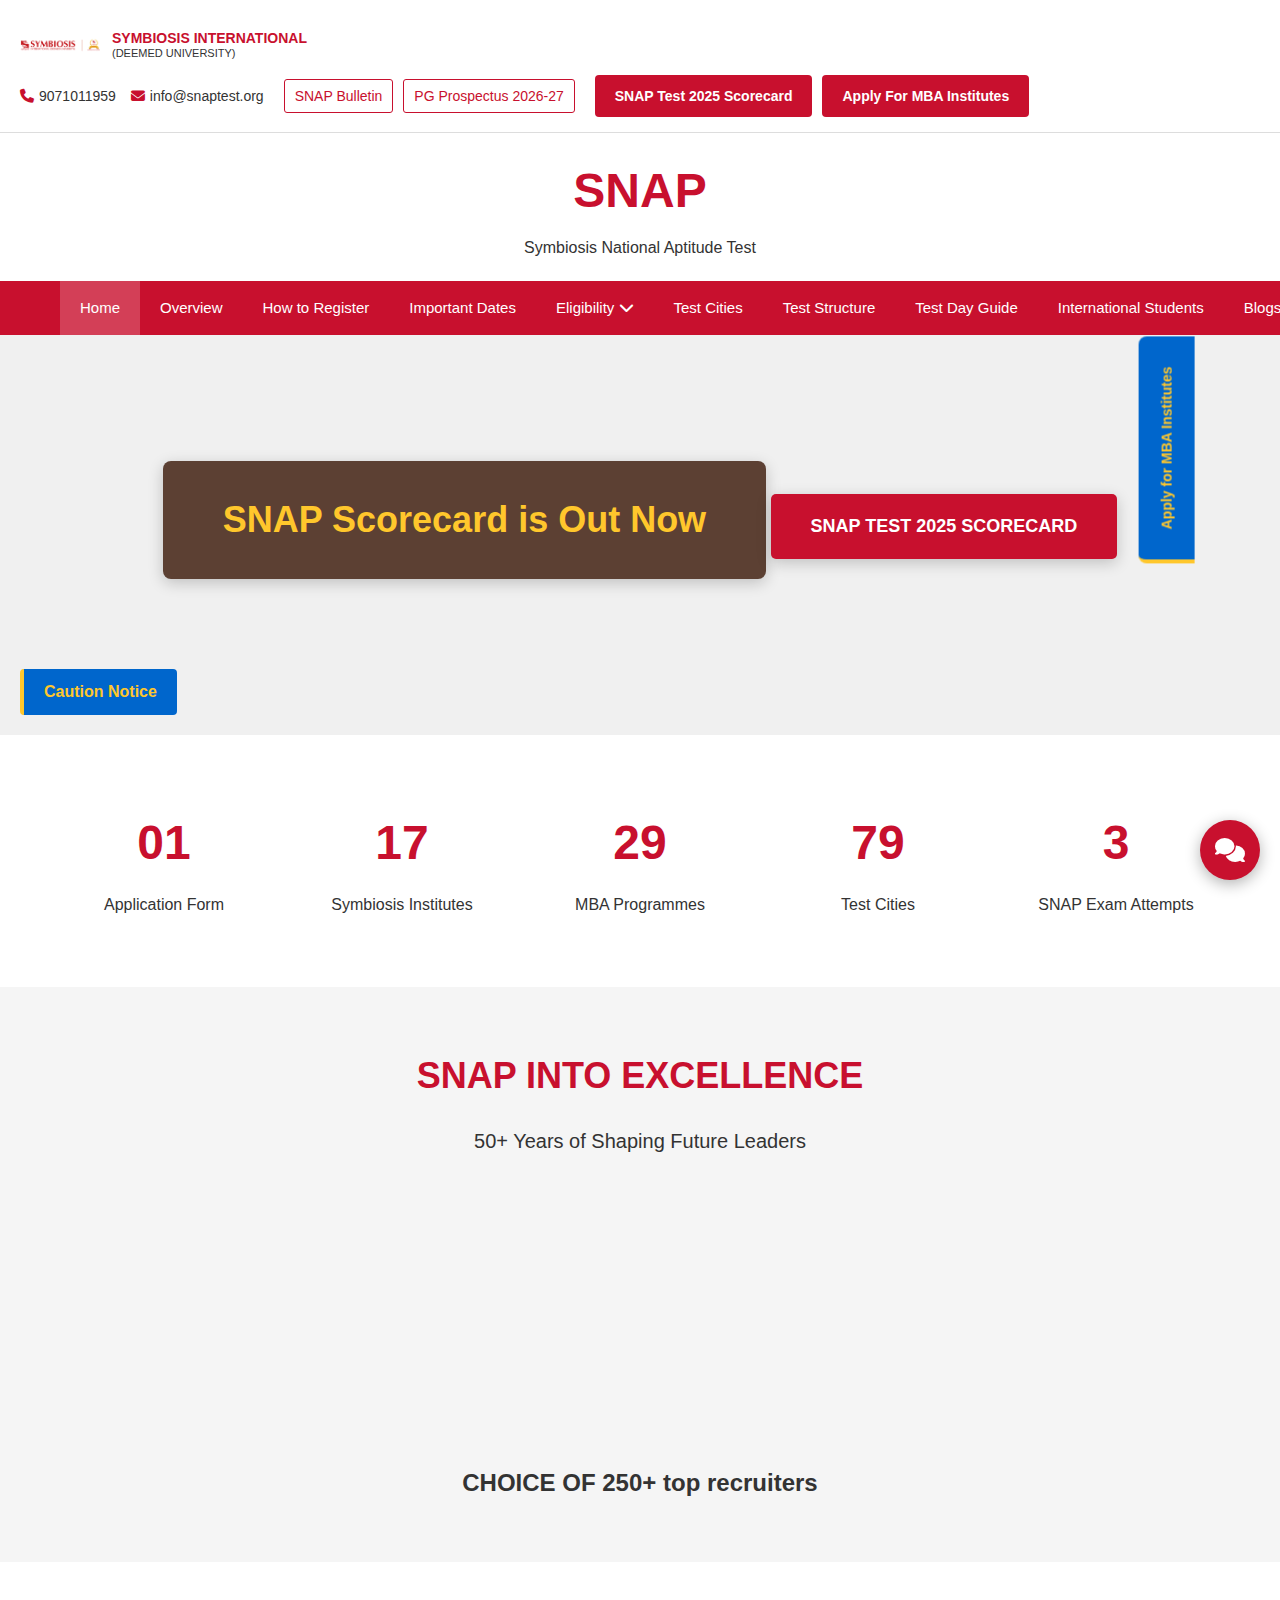
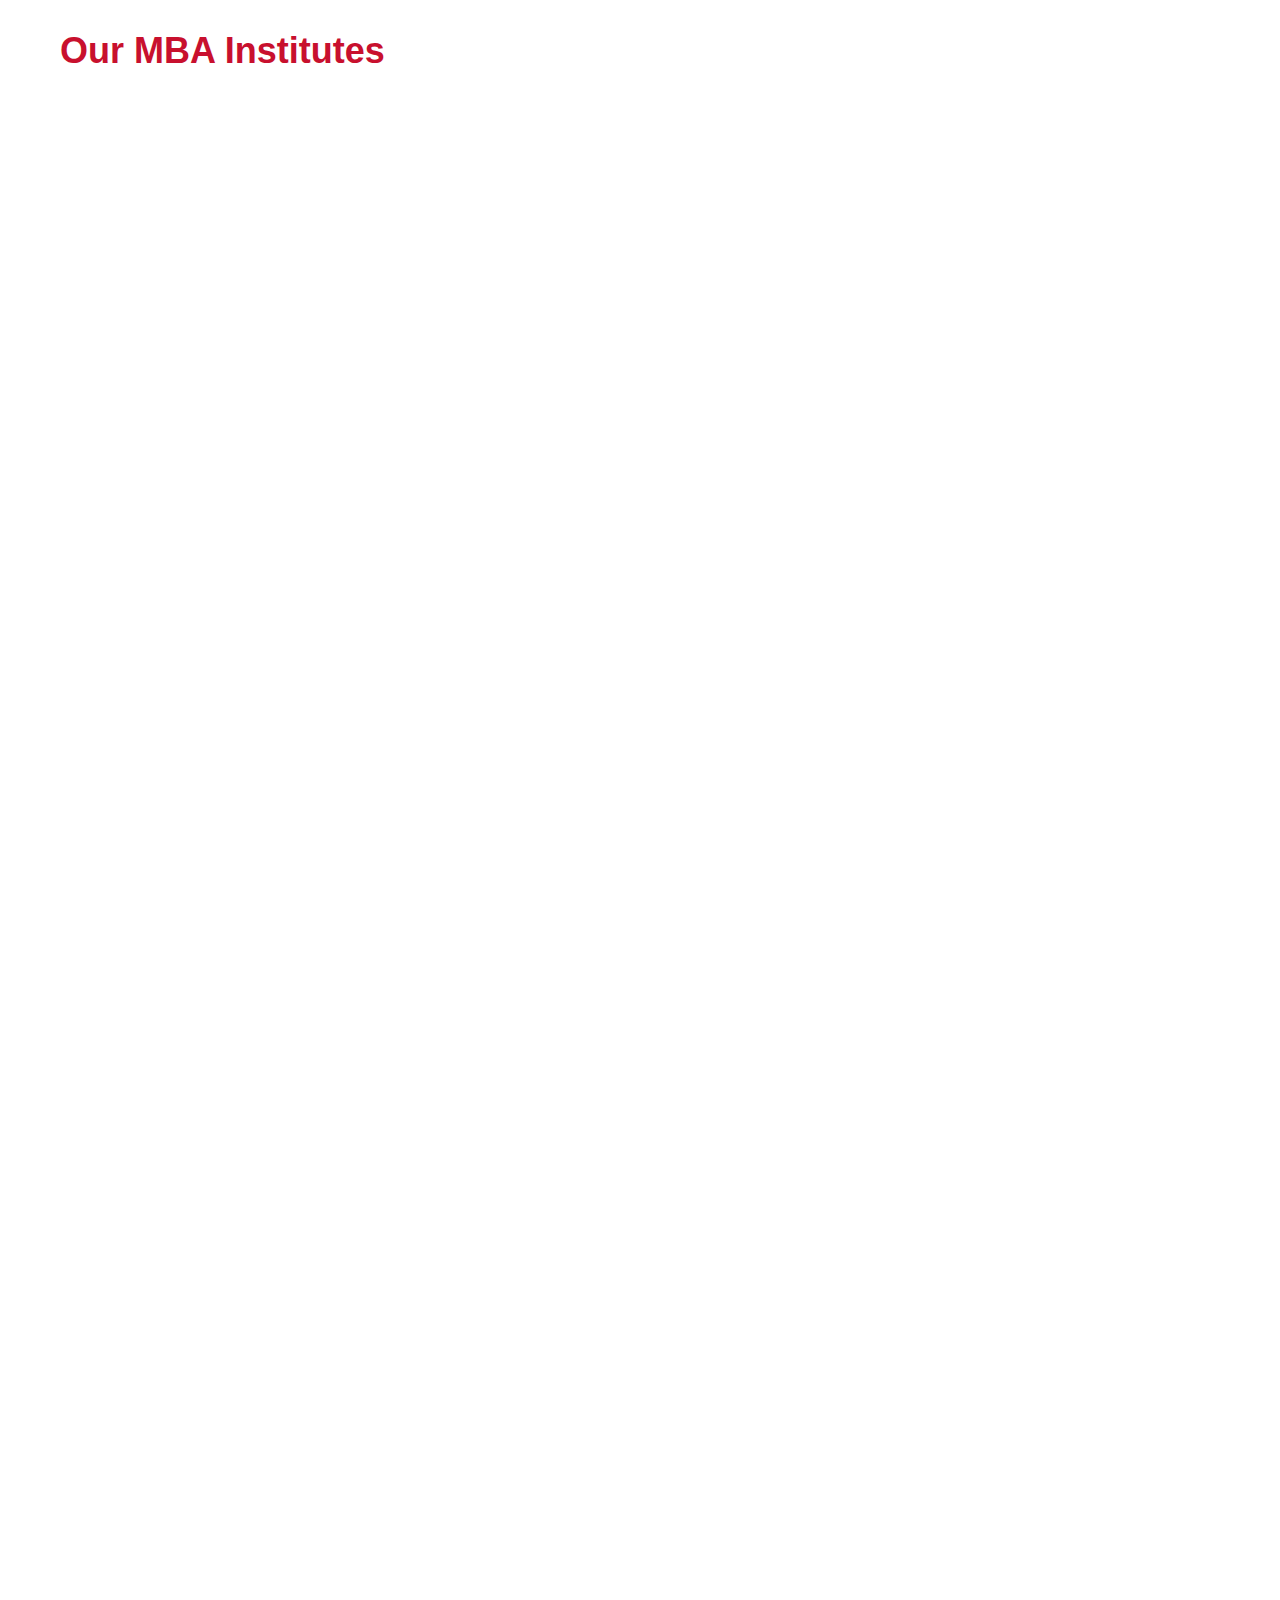
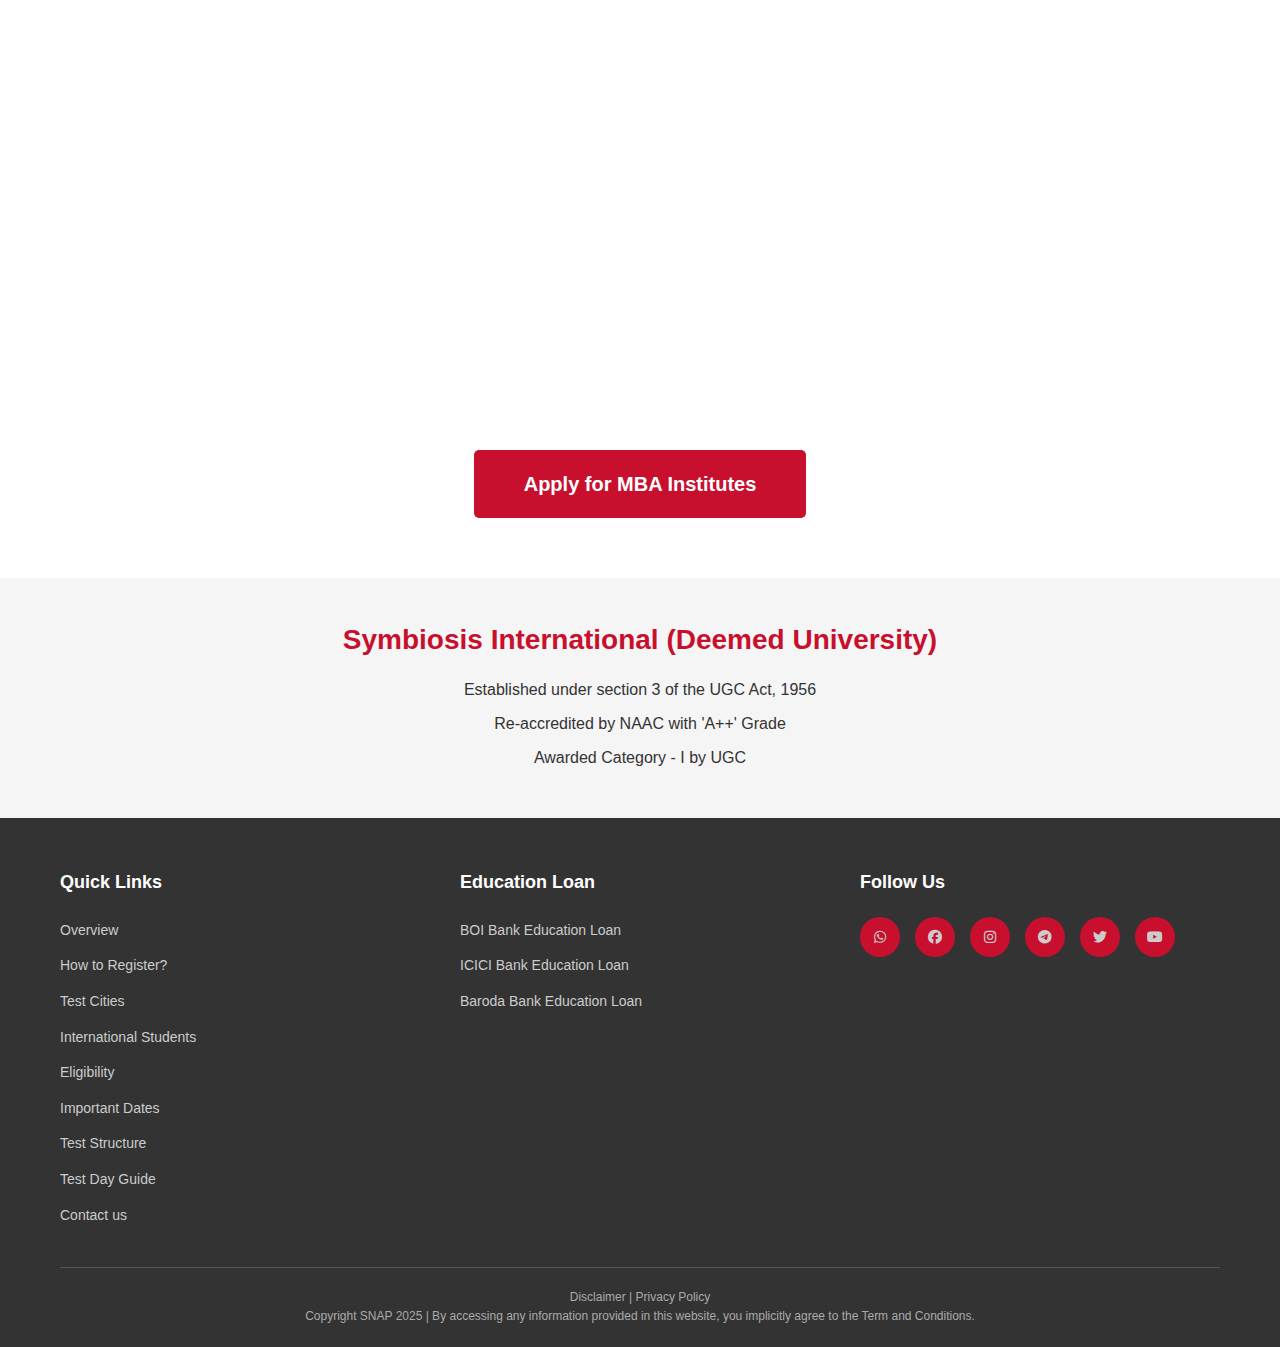
<file: index.html>
<!DOCTYPE html>
<html lang="en">
<head>
    <meta charset="UTF-8">
    <meta name="viewport" content="width=device-width, initial-scale=1.0">
    <title>SNAP Test 2025 - Symbiosis National Aptitude Test</title>
    <link rel="stylesheet" href="styles.css">
    <link rel="stylesheet" href="https://cdnjs.cloudflare.com/ajax/libs/font-awesome/6.4.0/css/all.min.css">
</head>
<body>
    <!-- Top Utility Bar -->
    <div class="utility-bar">
        <div class="container">
            <div class="utility-left">
                <div class="logo-section">
                    <div class="symbiosis-logo">
                        <img src="symbiosislogo.png" alt="Symbiosis Logo" class="logo-image">
                        <div class="logo-text">
                            <div class="logo-main">SYMBIOSIS INTERNATIONAL</div>
                            <div class="logo-sub">(DEEMED UNIVERSITY)</div>
                        </div>
                    </div>
                </div>
            </div>
            <div class="utility-right">
                <div class="contact-info">
                    <a href="tel:9071011959" class="contact-item">
                        <i class="fas fa-phone"></i>
                        <span>9071011959</span>
                    </a>
                    <a href="mailto:info@snaptest.org" class="contact-item">
                        <i class="fas fa-envelope"></i>
                        <span>info@snaptest.org</span>
                    </a>
                </div>
                <div class="download-links">
                    <a href="#" class="download-link">SNAP Bulletin</a>
                    <a href="#" class="download-link">PG Prospectus 2026-27</a>
                </div>
                <div class="action-buttons">
                    <a href="scorecard.html" class="btn-scorecard">SNAP Test 2025 Scorecard</a>
                    <a href="#" class="btn-apply">Apply For MBA Institutes</a>
                </div>
            </div>
        </div>
    </div>

    <!-- Main Logo Section -->
    <div class="main-logo-section">
        <div class="container">
            <div class="snap-logo">
                <h1>SNAP</h1>
                <p>Symbiosis National Aptitude Test</p>
            </div>
        </div>
    </div>

    <!-- Navigation Bar -->
    <nav class="main-nav">
        <div class="container">
            <ul class="nav-menu">
                <li><a href="#" class="active">Home</a></li>
                <li><a href="#">Overview</a></li>
                <li><a href="#">How to Register</a></li>
                <li><a href="#">Important Dates</a></li>
                <li class="dropdown">
                    <a href="#">Eligibility <i class="fas fa-chevron-down"></i></a>
                    <ul class="dropdown-menu">
                        <li><a href="#">Programme Eligibility</a></li>
                        <li><a href="#">Persons with Disabilities (PwD)</a></li>
                        <li><a href="#">Defence Category</a></li>
                        <li><a href="#">Reservation Policy</a></li>
                    </ul>
                </li>
                <li><a href="#">Test Cities</a></li>
                <li><a href="#">Test Structure</a></li>
                <li><a href="#">Test Day Guide</a></li>
                <li><a href="#">International Students</a></li>
                <li><a href="#">Blogs</a></li>
            </ul>
        </div>
    </nav>

    <!-- Hero Banner -->
    <section class="hero-banner">
        <div class="hero-content">
            <div class="countdown-banner">
                <h2>SNAP Scorecard is Out Now</h2>
            </div>
            <a href="scorecard.html" class="hero-btn">SNAP TEST 2025 SCORECARD</a>
        </div>
        <div class="caution-notice-btn">
            <span>Caution Notice</span>
        </div>
    </section>

    <!-- Stats Section -->
    <section class="stats-section">
        <div class="container">
            <div class="stats-grid">
                <div class="stat-item">
                    <div class="stat-number">01</div>
                    <div class="stat-label">Application Form</div>
                </div>
                <div class="stat-item">
                    <div class="stat-number">17</div>
                    <div class="stat-label">Symbiosis Institutes</div>
                </div>
                <div class="stat-item">
                    <div class="stat-number">29</div>
                    <div class="stat-label">MBA Programmes</div>
                </div>
                <div class="stat-item">
                    <div class="stat-number">79</div>
                    <div class="stat-label">Test Cities</div>
                </div>
                <div class="stat-item">
                    <div class="stat-number">3</div>
                    <div class="stat-label">SNAP Exam Attempts</div>
                </div>
            </div>
        </div>
    </section>

    <!-- Excellence Section -->
    <section class="excellence-section">
        <div class="container">
            <h2 class="section-title">SNAP INTO EXCELLENCE</h2>
            <p class="excellence-subtitle">50+ Years of Shaping Future Leaders</p>
            <div class="excellence-grid">
                <div class="excellence-item">
                    <div class="badge">NAAC A++</div>
                    <p>Accredited</p>
                </div>
                <div class="excellence-item">
                    <div class="badge">QS World Rankings</div>
                    <p class="ranking-number"></p>
                    <p>Best Private University in India<br>(QS World Rankings 2025)</p>
                </div>
                <div class="excellence-item">
                    <div class="badge">Times Higher Education</div>
                    <p class="ranking-number"></p>
                    <p>in India<br>(Times Higher Education World University Ranking 2025)</p>
                </div>
                <div class="excellence-item">
                    <div class="badge">U.S. News</div>
                    <p class="ranking-number"></p>
                    <p>in India<br>(U.S. News Best Global Universities Rankings 2025)</p>
                </div>
                <div class="excellence-item">
                    <div class="badge">NIRF</div>
                    <p class="ranking-number"></p>
                    <p>among universities by<br>NIRF 2025</p>
                </div>
            </div>
            <div class="recruiters-section">
                <h3>CHOICE OF 250+ top recruiters</h3>
            </div>
        </div>
    </section>

    <!-- MBA Institutes Section -->
    <section class="institutes-section">
        <div class="container">
            <h2 class="section-title">Our MBA Institutes</h2>
            <div class="institutes-grid">
                <!-- SIBM Pune -->
                <div class="institute-card">
                    <div class="institute-logo">SIBM</div>
                    <h3>Symbiosis Institute of Business Management (Pune)</h3>
                    <div class="programmes">
                        <span class="programme-tag">MBA</span>
                        <span class="programme-tag">MBA (Innovation & Entrepreneurship)</span>
                    </div>
                </div>

                <!-- SICSR Pune -->
                <div class="institute-card">
                    <div class="institute-logo">SICSR</div>
                    <h3>Symbiosis Institute of Computer Studies and Research (Pune)</h3>
                    <div class="programmes">
                        <span class="programme-tag">MBA (Information Technology)</span>
                        <span class="programme-tag">MBA (Digital Transformation)</span>
                    </div>
                </div>

                <!-- SIMC Pune -->
                <div class="institute-card">
                    <div class="institute-logo">SIMC</div>
                    <h3>Symbiosis Institute of Media and Communication (Pune)</h3>
                    <div class="programmes">
                        <span class="programme-tag">MBA (Communication Management)</span>
                    </div>
                </div>

                <!-- SIIB Pune -->
                <div class="institute-card">
                    <div class="institute-logo">SIIB</div>
                    <h3>Symbiosis Institute of International Business (Pune)</h3>
                    <div class="programmes">
                        <span class="programme-tag">MBA (International Business)</span>
                        <span class="programme-tag">MBA (Agri Business)</span>
                        <span class="programme-tag">MBA (Sustainability Management)</span>
                    </div>
                </div>

                <!-- SCMHRD Pune -->
                <div class="institute-card">
                    <div class="institute-logo">SCMHRD</div>
                    <h3>Symbiosis Centre for Management and Human Resource Development (Pune)</h3>
                    <div class="programmes">
                        <span class="programme-tag">MBA</span>
                        <span class="programme-tag">MBA (Infrastructure Development & Management)</span>
                        <span class="programme-tag">MBA (Business Analytics)</span>
                    </div>
                </div>

                <!-- SIMS Pune -->
                <div class="institute-card">
                    <div class="institute-logo">SIMS</div>
                    <h3>Symbiosis Institute of Management Studies (Pune)</h3>
                    <div class="programmes">
                        <span class="programme-tag">MBA</span>
                    </div>
                </div>

                <!-- SIDTM Pune -->
                <div class="institute-card">
                    <div class="institute-logo">SIDTM</div>
                    <h3>Symbiosis Institute of Digital and Telecom Management (Pune)</h3>
                    <div class="programmes">
                        <span class="programme-tag">MBA (Digital and Telecom Management)</span>
                    </div>
                </div>

                <!-- SCIT Pune -->
                <div class="institute-card">
                    <div class="institute-logo">SCIT</div>
                    <h3>Symbiosis Centre for Information Technology (Pune)</h3>
                    <div class="programmes">
                        <span class="programme-tag">MBA (Information Technology Business Management)</span>
                        <span class="programme-tag">MBA (Data Sciences & Data Analytics)</span>
                    </div>
                </div>

                <!-- SIOM Nashik -->
                <div class="institute-card">
                    <div class="institute-logo">SIOM</div>
                    <h3>Symbiosis Institute of Operations Management (Nashik)</h3>
                    <div class="programmes">
                        <span class="programme-tag">MBA (Operations Management)</span>
                        <span class="programme-tag">MBA (Agri Operations Management)</span>
                        <span class="programme-tag">MBA (Operations Management) (Dual Degree with Durham University UK)</span>
                    </div>
                </div>

                <!-- SIHS Pune -->
                <div class="institute-card">
                    <div class="institute-logo">SIHS</div>
                    <h3>Symbiosis Institute of Health Sciences (Pune)</h3>
                    <div class="programmes">
                        <span class="programme-tag">MBA (Hospital & Healthcare Management)</span>
                    </div>
                </div>

                <!-- SIBM Bengaluru -->
                <div class="institute-card">
                    <div class="institute-logo">SIBM</div>
                    <h3>Symbiosis Institute of Business Management (Bengaluru)</h3>
                    <div class="programmes">
                        <span class="programme-tag">MBA</span>
                        <span class="programme-tag">MBA (Business Analytics)</span>
                    </div>
                </div>

                <!-- SSBF Pune -->
                <div class="institute-card">
                    <div class="institute-logo">SSBF</div>
                    <h3>Symbiosis School of Banking and Finance (Pune)</h3>
                    <div class="programmes">
                        <span class="programme-tag">MBA (Banking & Finance)</span>
                        <span class="programme-tag">MBA (Banking and Finance) Dual Degree with Aston University, UK</span>
                        <span class="programme-tag">MBA (Banking and Finance) (Dual Degree, with Macquarie University, Australia)</span>
                    </div>
                </div>

                <!-- SIBM Hyderabad -->
                <div class="institute-card">
                    <div class="institute-logo">SIBM</div>
                    <h3>Symbiosis Institute of Business Management (Hyderabad)</h3>
                    <div class="programmes">
                        <span class="programme-tag">MBA</span>
                    </div>
                </div>

                <!-- SSSS Pune -->
                <div class="institute-card">
                    <div class="institute-logo">SSSS</div>
                    <h3>Symbiosis School of Sports Sciences (Pune)</h3>
                    <div class="programmes">
                        <span class="programme-tag">MBA (Sports Management)</span>
                    </div>
                </div>

                <!-- SIBM Nagpur -->
                <div class="institute-card">
                    <div class="institute-logo">SIBM</div>
                    <h3>Symbiosis Institute of Business Management (Nagpur)</h3>
                    <div class="programmes">
                        <span class="programme-tag">MBA</span>
                        <span class="programme-tag">MBA (Food & Agri - Business Management)</span>
                    </div>
                </div>

                <!-- SIBM Noida -->
                <div class="institute-card">
                    <div class="institute-logo">SIBM</div>
                    <h3>Symbiosis Institute of Business Management (NOIDA)</h3>
                    <div class="programmes">
                        <span class="programme-tag">MBA</span>
                    </div>
                </div>

                <!-- SSCANS Pune -->
                <div class="institute-card">
                    <div class="institute-logo">SSCANS</div>
                    <h3>Symbiosis School of Culinary Arts and Nutritional Sciences (Pune)</h3>
                    <div class="programmes">
                        <span class="programme-tag">MBA (Food Technology and Food Enterprise Management)</span>
                    </div>
                </div>
            </div>
            <div class="apply-section">
                <a href="#" class="btn-apply-large">Apply for MBA Institutes</a>
            </div>
        </div>
    </section>

    <!-- University Info Section -->
    <section class="university-info">
        <div class="container">
            <h2>Symbiosis International (Deemed University)</h2>
            <p>Established under section 3 of the UGC Act, 1956</p>
            <p>Re-accredited by NAAC with 'A++' Grade</p>
            <p>Awarded Category - I by UGC</p>
        </div>
    </section>

    <!-- Footer -->
    <footer class="footer">
        <div class="container">
            <div class="footer-content">
                <div class="footer-section">
                    <h4>Quick Links</h4>
                    <ul>
                        <li><a href="#">Overview</a></li>
                        <li><a href="#">How to Register?</a></li>
                        <li><a href="#">Test Cities</a></li>
                        <li><a href="#">International Students</a></li>
                        <li><a href="#">Eligibility</a></li>
                        <li><a href="#">Important Dates</a></li>
                        <li><a href="#">Test Structure</a></li>
                        <li><a href="#">Test Day Guide</a></li>
                        <li><a href="#">Contact us</a></li>
                    </ul>
                </div>
                <div class="footer-section">
                    <h4>Education Loan</h4>
                    <ul>
                        <li><a href="#">BOI Bank Education Loan</a></li>
                        <li><a href="#">ICICI Bank Education Loan</a></li>
                        <li><a href="#">Baroda Bank Education Loan</a></li>
                    </ul>
                </div>
                <div class="footer-section">
                    <h4>Follow Us</h4>
                    <div class="social-links">
                        <a href="#" class="social-link"><i class="fab fa-whatsapp"></i></a>
                        <a href="#" class="social-link"><i class="fab fa-facebook"></i></a>
                        <a href="#" class="social-link"><i class="fab fa-instagram"></i></a>
                        <a href="#" class="social-link"><i class="fab fa-telegram"></i></a>
                        <a href="#" class="social-link"><i class="fab fa-twitter"></i></a>
                        <a href="#" class="social-link"><i class="fab fa-youtube"></i></a>
                    </div>
                </div>
            </div>
            <div class="footer-bottom">
                <p><a href="#">Disclaimer</a> | <a href="#">Privacy Policy</a></p>
                <p>Copyright SNAP 2025 | By accessing any information provided in this website, you implicitly agree to the Term and Conditions.</p>
            </div>
        </div>
    </footer>

    <!-- Sidebar Apply Button -->
    <div class="sidebar-apply">
        <a href="#">Apply for MBA Institutes</a>
    </div>

    <!-- Chatbot -->
    <div class="chatbot-container" id="chatbot">
        <div class="chatbot-header">
            <span>SNAP Buddy</span>
            <button class="close-chat" onclick="toggleChat()">×</button>
        </div>
        <div class="chatbot-body">
            <div class="chat-message bot-message">
                Hi! How may I assist you?
            </div>
        </div>
    </div>
    <div class="chatbot-toggle" onclick="toggleChat()">
        <i class="fas fa-comments"></i>
    </div>

    <!-- Caution Notice Modal -->
    <div class="modal" id="cautionModal">
        <div class="modal-content">
            <div class="modal-header">
                <h2>Caution Notice</h2>
                <button class="close-modal" onclick="closeModal()">×</button>
            </div>
            <div class="modal-body">
                <p>Admission to all the courses and programmes at Symbiosis International (Deemed University) are strictly on merit basis based on the criteria and processes prescribed by the University and assessment of individual performance in Symbiosis National Aptitude Test [SNAP] for Postgraduate Studies and Symbiosis Entrance Test [SET] for Undergraduate Studies.</p>
                <p>All aspirants / parents are hereby notified that some individuals / organisations are giving / making false and misleading advertisements / claims in newspapers, websites, social media platforms that they can ensure admission to Symbiosis International (Deemed University) and also charging heavy amount for the same.</p>
                <p>In this regard, Symbiosis International (Deemed University) requests the aspirants / parents to refrain from entering into any transaction with such elements. Symbiosis International (Deemed University) has not appointed any individual / agency / organisation to make such assurance on its behalf. It is a matter of Policy that Symbiosis International (Deemed University) does not charge capitation fee for admission from students and this is widely and prominently published as well on all the relevant places like prospectus, website, SNAP Booklet, SET Booklet etc.</p>
                <p>Despite this Notice, if any aspirants / parents still proceed with or enters into transaction with such elements, they would be doing so at their own risk and cost. Symbiosis International (Deemed University) further notifies that any aspirant attempting to approach Symbiosis International (Deemed University) for admission through or at the instances of such agents will be permanently debarred from admission to all the courses and programmes at Symbiosis International (Deemed University).</p>
                <p><strong>BY ORDER</strong><br><strong>Registrar</strong></p>
            </div>
        </div>
    </div>

    <script src="script.js"></script>
</body>
</html>
</file>
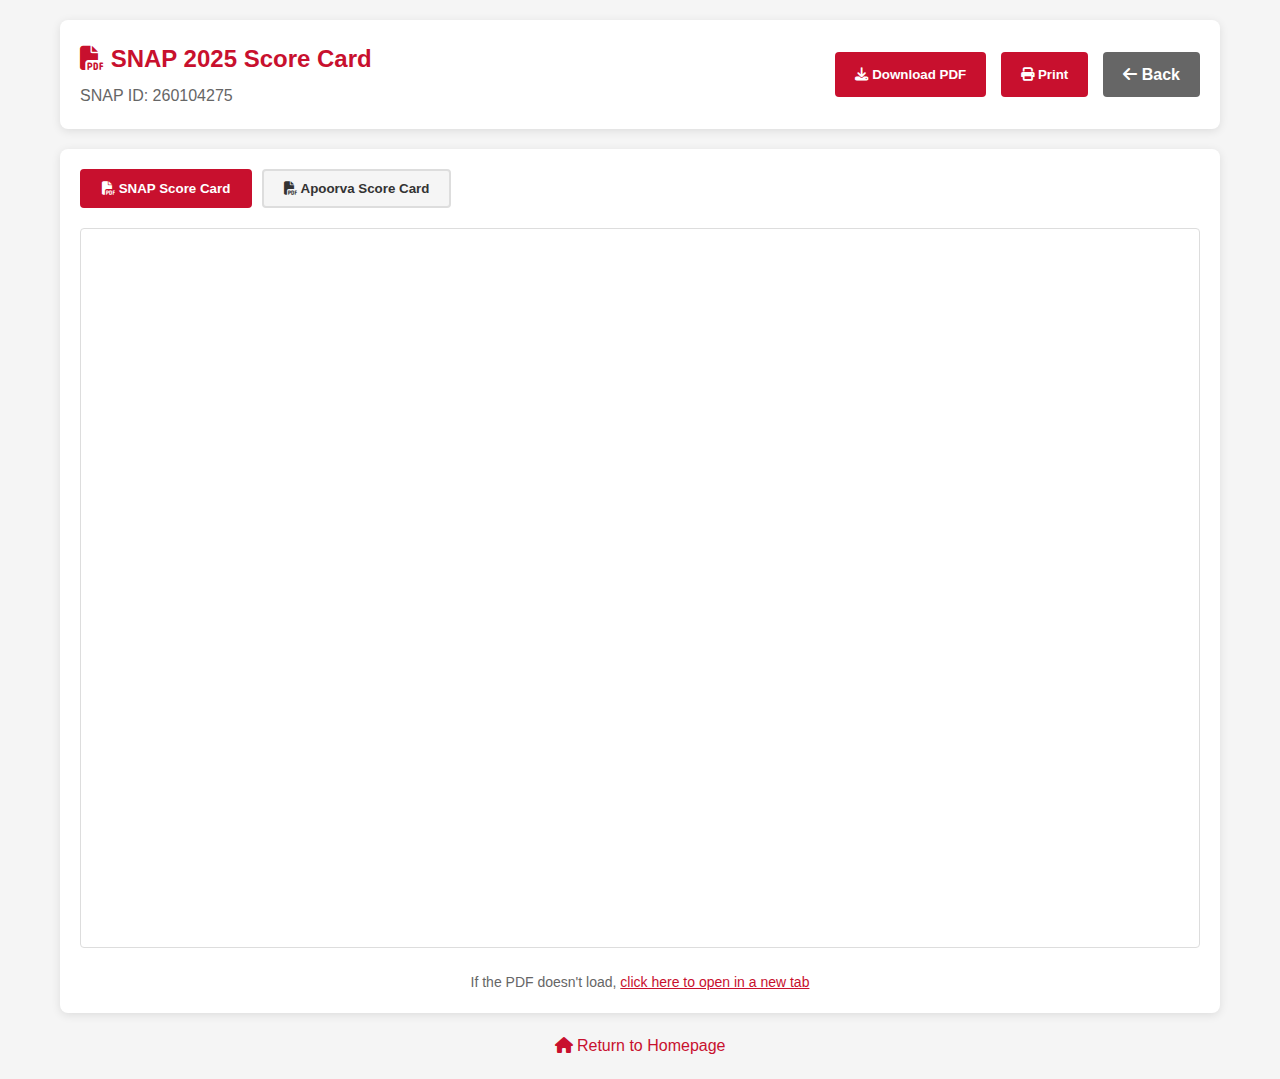
<file: results.html>
<!DOCTYPE html>
<html lang="en">
<head>
    <meta charset="UTF-8">
    <meta name="viewport" content="width=device-width, initial-scale=1.0">
    <title>SNAP 2025 - Score Card Results</title>
    <link rel="stylesheet" href="styles.css">
    <link rel="stylesheet" href="scorecard.css">
    <link rel="stylesheet" href="https://cdnjs.cloudflare.com/ajax/libs/font-awesome/6.4.0/css/all.min.css">
    <style>
        .results-page {
            background: #f5f5f5;
            min-height: 100vh;
            padding: 20px;
        }
        .results-header {
            background: var(--white);
            padding: 20px;
            border-radius: 8px;
            margin-bottom: 20px;
            box-shadow: 0 2px 10px rgba(0,0,0,0.1);
            display: flex;
            justify-content: space-between;
            align-items: center;
            flex-wrap: wrap;
            gap: 15px;
        }
        .results-header h2 {
            color: var(--primary-red);
            margin: 0;
        }
        .pdf-container {
            background: var(--white);
            padding: 20px;
            border-radius: 8px;
            box-shadow: 0 2px 10px rgba(0,0,0,0.1);
            margin-bottom: 20px;
        }
        .pdf-viewer {
            width: 100%;
            height: 80vh;
            border: 1px solid #ddd;
            border-radius: 4px;
        }
        .action-buttons-results {
            display: flex;
            gap: 15px;
            flex-wrap: wrap;
        }
        .btn-download, .btn-print {
            padding: 10px 20px;
            background: var(--primary-red);
            color: var(--white);
            border: none;
            border-radius: 4px;
            cursor: pointer;
            text-decoration: none;
            display: inline-block;
            font-weight: bold;
            transition: background 0.3s;
        }
        .btn-download:hover, .btn-print:hover {
            background: var(--dark-red);
        }
        .btn-back {
            padding: 10px 20px;
            background: var(--gray);
            color: var(--white);
            border: none;
            border-radius: 4px;
            cursor: pointer;
            text-decoration: none;
            display: inline-block;
            font-weight: bold;
            transition: background 0.3s;
        }
        .btn-back:hover {
            background: var(--dark-gray);
        }
        .pdf-selector {
            display: flex;
            gap: 10px;
            margin-bottom: 20px;
            flex-wrap: wrap;
        }
        .pdf-tab {
            padding: 10px 20px;
            background: var(--light-gray);
            color: var(--dark-gray);
            border: 2px solid #ddd;
            border-radius: 4px;
            cursor: pointer;
            font-weight: bold;
            transition: all 0.3s;
        }
        .pdf-tab.active {
            background: var(--primary-red);
            color: var(--white);
            border-color: var(--primary-red);
        }
        .pdf-tab:hover {
            background: var(--primary-red);
            color: var(--white);
            border-color: var(--primary-red);
        }
        .pdf-viewer-container {
            display: none;
        }
        .pdf-viewer-container.active {
            display: block;
        }
        @media (max-width: 768px) {
            .pdf-viewer {
                height: 60vh;
            }
            .results-header {
                flex-direction: column;
                align-items: flex-start;
            }
            .pdf-selector {
                width: 100%;
            }
            .pdf-tab {
                flex: 1;
                text-align: center;
            }
        }
    </style>
</head>
<body class="results-page">
    <div class="container">
        <div class="results-header">
            <div>
                <h2><i class="fas fa-file-pdf"></i> SNAP 2025 Score Card</h2>
                <p style="margin: 5px 0 0 0; color: var(--gray);">SNAP ID: 260104275</p>
            </div>
            <div class="action-buttons-results">
                <button onclick="downloadCurrentPDF()" class="btn-download">
                    <i class="fas fa-download"></i> Download PDF
                </button>
                <button onclick="window.print()" class="btn-print">
                    <i class="fas fa-print"></i> Print
                </button>
                <a href="scorecard.html" class="btn-back">
                    <i class="fas fa-arrow-left"></i> Back
                </a>
            </div>
        </div>

        <div class="pdf-container">
            <div class="pdf-selector">
                <button class="pdf-tab active" onclick="switchPDF('SNAP.pdf', this)">
                    <i class="fas fa-file-pdf"></i> SNAP Score Card
                </button>
                <button class="pdf-tab" onclick="switchPDF('showCardApoorva.pdf', this)">
                    <i class="fas fa-file-pdf"></i> Apoorva Score Card
                </button>
            </div>
            
            <div class="pdf-viewer-container active" id="pdf-viewer-1">
                <iframe src="SNAP.pdf#toolbar=1&navpanes=1&scrollbar=1" class="pdf-viewer" type="application/pdf">
                    <p>Your browser does not support PDFs. 
                       <a href="SNAP.pdf" download>Download the PDF</a> instead.</p>
                </iframe>
                <div style="margin-top: 15px; text-align: center;">
                    <p style="color: var(--gray); font-size: 14px;">
                        If the PDF doesn't load, <a href="SNAP.pdf" target="_blank" style="color: var(--primary-red);">click here to open in a new tab</a>
                    </p>
                </div>
            </div>
            
            <div class="pdf-viewer-container" id="pdf-viewer-2">
                <iframe src="showCardApoorva.pdf#toolbar=1&navpanes=1&scrollbar=1" class="pdf-viewer" type="application/pdf">
                    <p>Your browser does not support PDFs. 
                       <a href="showCardApoorva.pdf" download>Download the PDF</a> instead.</p>
                </iframe>
                <div style="margin-top: 15px; text-align: center;">
                    <p style="color: var(--gray); font-size: 14px;">
                        If the PDF doesn't load, <a href="showCardApoorva.pdf" target="_blank" style="color: var(--primary-red);">click here to open in a new tab</a>
                    </p>
                </div>
            </div>
        </div>

        <div style="text-align: center; margin-top: 20px;">
            <a href="index.html" style="color: var(--primary-red); text-decoration: none;">
                <i class="fas fa-home"></i> Return to Homepage
            </a>
        </div>
    </div>

    <script>
        let currentPDF = 'SNAP.pdf';
        
        // Check which password was used to determine default PDF
        const userPassword = sessionStorage.getItem('userPassword');
        const defaultPDF = (userPassword === 'Apoorva@2005') ? 'showCardApoorva.pdf' : 'SNAP.pdf';
        currentPDF = defaultPDF;
        
        // Initialize PDF view based on password
        window.addEventListener('DOMContentLoaded', function() {
            if (userPassword === 'Apoorva@2005') {
                // Show showCardApoorva.pdf by default
                document.getElementById('pdf-viewer-1').classList.remove('active');
                document.getElementById('pdf-viewer-2').classList.add('active');
                
                // Update active tab
                document.querySelectorAll('.pdf-tab').forEach(tab => {
                    tab.classList.remove('active');
                });
                // Activate the second tab (Apoorva Score Card)
                const tabs = document.querySelectorAll('.pdf-tab');
                if (tabs.length > 1) {
                    tabs[1].classList.add('active');
                }
            } else {
                // Default: Show SNAP.pdf (for Apoorva11 or any other password)
                document.getElementById('pdf-viewer-1').classList.add('active');
                document.getElementById('pdf-viewer-2').classList.remove('active');
                
                // Update active tab
                document.querySelectorAll('.pdf-tab').forEach(tab => {
                    tab.classList.remove('active');
                });
                // Activate the first tab (SNAP Score Card)
                const tabs = document.querySelectorAll('.pdf-tab');
                if (tabs.length > 0) {
                    tabs[0].classList.add('active');
                }
            }
        });
        
        function switchPDF(pdfPath, buttonElement) {
            currentPDF = pdfPath;
            
            // Update active tab
            document.querySelectorAll('.pdf-tab').forEach(tab => {
                tab.classList.remove('active');
            });
            buttonElement.classList.add('active');
            
            // Show/hide PDF viewers
            if (pdfPath === 'SNAP.pdf') {
                document.getElementById('pdf-viewer-1').classList.add('active');
                document.getElementById('pdf-viewer-2').classList.remove('active');
            } else {
                document.getElementById('pdf-viewer-1').classList.remove('active');
                document.getElementById('pdf-viewer-2').classList.add('active');
            }
        }
        
        function downloadCurrentPDF() {
            const link = document.createElement('a');
            link.href = currentPDF;
            link.download = currentPDF;
            document.body.appendChild(link);
            link.click();
            document.body.removeChild(link);
        }
        
        // Auto-open correct PDF in new tab based on password
        window.addEventListener('load', function() {
            setTimeout(function() {
                window.open(defaultPDF, '_blank');
            }, 500);
        });
    </script>
</body>
</html>
</file>
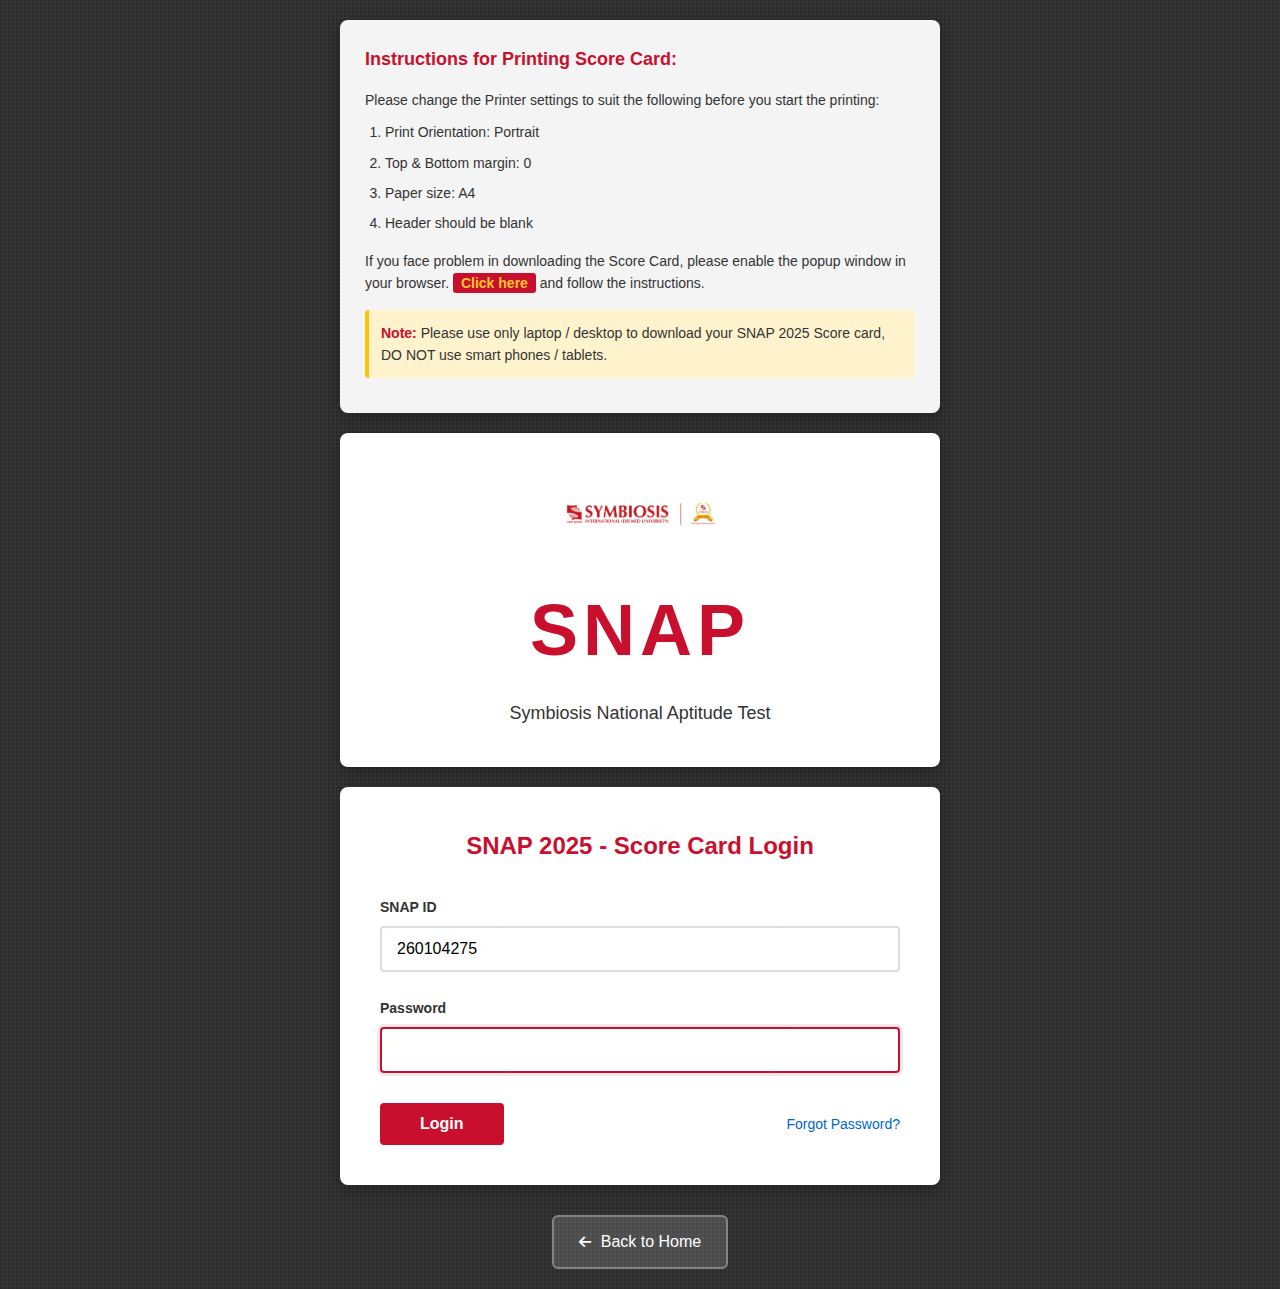
<file: scorecard.html>
<!DOCTYPE html>
<html lang="en">
<head>
    <meta charset="UTF-8">
    <meta name="viewport" content="width=device-width, initial-scale=1.0">
    <title>SNAP 2025 - Score Card Login</title>
    <link rel="stylesheet" href="styles.css">
    <link rel="stylesheet" href="scorecard.css">
    <link rel="stylesheet" href="https://cdnjs.cloudflare.com/ajax/libs/font-awesome/6.4.0/css/all.min.css">
</head>
<body class="scorecard-page">
    <div class="scorecard-container">
        <!-- Instructions Section -->
        <div class="instructions-section">
            <h3>Instructions for Printing Score Card:</h3>
            <p>Please change the Printer settings to suit the following before you start the printing:</p>
            <ol>
                <li>Print Orientation: Portrait</li>
                <li>Top & Bottom margin: 0</li>
                <li>Paper size: A4</li>
                <li>Header should be blank</li>
            </ol>
            <p>If you face problem in downloading the Score Card, please enable the popup window in your browser. 
               <a href="#" class="help-link">Click here</a> and follow the instructions.</p>
            <p class="note"><strong>Note:</strong> Please use only laptop / desktop to download your SNAP 2025 Score card, DO NOT use smart phones / tablets.</p>
        </div>

        <!-- Logo Section -->
        <div class="logo-box">
            <div class="snap-logo-large">
                <img src="symbiosislogo.png" alt="Symbiosis Logo" class="scorecard-logo-image">
                <h1>SNAP</h1>
                <p>Symbiosis National Aptitude Test</p>
            </div>
        </div>

        <!-- Login Form -->
        <div class="login-box">
            <h2 class="login-title">SNAP 2025 - Score Card Login</h2>
            <form id="scorecardLoginForm" onsubmit="handleLogin(event)">
                <div class="form-group">
                    <label for="snapId">SNAP ID</label>
                    <input type="text" id="snapId" name="snapId" value="260104275" required>
                </div>
                <div class="form-group">
                    <label for="password">Password</label>
                    <input type="password" id="password" name="password" required>
                </div>
                <div class="form-actions">
                    <button type="submit" class="btn-login">Login</button>
                    <a href="#" class="forgot-password">Forgot Password?</a>
                </div>
                <div id="errorMessage" class="error-message"></div>
            </form>
        </div>

        <!-- Back to Home -->
        <div class="back-home">
            <a href="index.html" class="back-button"><i class="fas fa-arrow-left"></i> Back to Home</a>
        </div>
    </div>

    <script src="scorecard.js"></script>
</body>
</html>
</file>
<file: styles.css>
* {
    margin: 0;
    padding: 0;
    box-sizing: border-box;
}

:root {
    --primary-red: #C8102E;
    --dark-red: #A00;
    --yellow: #FFC72C;
    --dark-brown: #5C4033;
    --blue: #0066CC;
    --light-blue: #E6F2FF;
    --dark-blue: #003366;
    --white: #FFFFFF;
    --light-gray: #F5F5F5;
    --gray: #666;
    --dark-gray: #333;
}

body {
    font-family: 'Arial', 'Helvetica', sans-serif;
    line-height: 1.6;
    color: var(--dark-gray);
    overflow-x: hidden;
    margin: 0;
    padding: 0;
    width: 100%;
    max-width: 100vw;
}

.container {
    max-width: 1200px;
    margin: 0 auto;
    padding: 0 20px;
    width: 100%;
    box-sizing: border-box;
}

/* Utility Bar */
.utility-bar {
    background: var(--white);
    padding: 15px 0;
    border-bottom: 1px solid #ddd;
    width: 100%;
    max-width: 100vw;
    overflow-x: hidden;
    box-sizing: border-box;
}

.utility-bar .container {
    display: flex;
    justify-content: space-between;
    align-items: center;
    flex-wrap: wrap;
    width: 100%;
    max-width: 100%;
    box-sizing: border-box;
}

.logo-section {
    display: flex;
    align-items: center;
}

.symbiosis-logo {
    display: flex;
    align-items: center;
    gap: 12px;
    flex-wrap: nowrap;
}

.logo-image {
    height: 60px;
    width: auto;
    object-fit: contain;
    max-width: 80px;
    display: block;
    flex-shrink: 0;
}

.logo-text {
    display: flex;
    flex-direction: column;
}

.logo-main {
    font-size: 14px;
    font-weight: bold;
    color: var(--primary-red);
    line-height: 1.2;
}

.logo-sub {
    font-size: 11px;
    color: var(--dark-gray);
    line-height: 1.2;
}

.utility-right {
    display: flex;
    align-items: center;
    gap: 20px;
    flex-wrap: wrap;
}

.contact-info {
    display: flex;
    gap: 15px;
}

.contact-item {
    display: flex;
    align-items: center;
    gap: 5px;
    color: var(--dark-gray);
    text-decoration: none;
    font-size: 14px;
}

.contact-item i {
    color: var(--primary-red);
}

.download-links {
    display: flex;
    gap: 10px;
}

.download-link {
    color: var(--primary-red);
    text-decoration: none;
    font-size: 14px;
    padding: 5px 10px;
    border: 1px solid var(--primary-red);
    border-radius: 3px;
}

.download-link:hover {
    background: var(--primary-red);
    color: var(--white);
}

.action-buttons {
    display: flex;
    gap: 10px;
}

.btn-scorecard,
.btn-apply {
    padding: 10px 20px;
    background: var(--primary-red);
    color: var(--white);
    text-decoration: none;
    border-radius: 4px;
    font-size: 14px;
    font-weight: bold;
    transition: background 0.3s;
}

.btn-scorecard:hover,
.btn-apply:hover {
    background: var(--dark-red);
}

/* Main Logo Section */
.main-logo-section {
    background: var(--white);
    padding: 20px 0;
    text-align: center;
}

.snap-logo h1 {
    font-size: 48px;
    color: var(--primary-red);
    font-weight: bold;
    margin-bottom: 5px;
}

.snap-logo p {
    font-size: 16px;
    color: var(--dark-gray);
}

/* Navigation */
.main-nav {
    background: var(--primary-red);
    padding: 0;
    position: relative;
    width: 100%;
    z-index: 1000;
}

.main-nav .container {
    position: relative;
    display: flex;
    align-items: center;
    justify-content: space-between;
}

.mobile-menu-toggle {
    display: none;
    flex-direction: column;
    background: transparent;
    border: none;
    cursor: pointer;
    padding: 10px;
    gap: 5px;
    z-index: 1001;
}

.mobile-menu-toggle span {
    width: 25px;
    height: 3px;
    background: var(--white);
    transition: all 0.3s ease;
    border-radius: 2px;
}

.mobile-menu-toggle.active span:nth-child(1) {
    transform: rotate(45deg) translate(8px, 8px);
}

.mobile-menu-toggle.active span:nth-child(2) {
    opacity: 0;
}

.mobile-menu-toggle.active span:nth-child(3) {
    transform: rotate(-45deg) translate(7px, -7px);
}

.nav-menu {
    list-style: none;
    display: flex;
    align-items: center;
    flex-wrap: nowrap;
    margin: 0;
    padding: 0;
    width: 100%;
    justify-content: flex-start;
}

.nav-menu li {
    position: relative;
    white-space: nowrap;
}

.nav-menu a {
    display: block;
    padding: 15px 20px;
    color: var(--white);
    text-decoration: none;
    font-size: 15px;
    transition: background 0.3s;
    white-space: nowrap;
}

.nav-menu a:hover,
.nav-menu a.active {
    background: rgba(255, 255, 255, 0.2);
}

.nav-menu .dropdown:hover .dropdown-menu {
    display: block;
}

.dropdown-menu {
    display: none;
    position: absolute;
    top: 100%;
    left: 0;
    background: var(--white);
    min-width: 250px;
    max-width: 300px;
    box-shadow: 0 4px 6px rgba(0, 0, 0, 0.1);
    z-index: 1001;
    list-style: none;
    padding: 0;
    margin: 0;
}

.dropdown-menu li {
    border-bottom: 1px solid #eee;
}

.dropdown-menu a {
    color: var(--dark-gray);
    padding: 12px 20px;
    white-space: normal;
}

.dropdown-menu a:hover {
    background: var(--light-gray);
    color: var(--primary-red);
}

/* Hero Banner */
.hero-banner {
    position: relative;
    min-height: 400px;
    background: linear-gradient(135deg, #f5f5f5 0%, #e0e0e0 100%);
    display: flex;
    align-items: center;
    justify-content: center;
    background-image: url('data:image/svg+xml,<svg xmlns="http://www.w3.org/2000/svg" viewBox="0 0 1200 400"><rect fill="%23f0f0f0" width="1200" height="400"/></svg>');
    background-size: cover;
    background-position: center;
}

.hero-content {
    text-align: center;
    z-index: 2;
}

.countdown-banner {
    background: var(--dark-brown);
    color: var(--yellow);
    padding: 30px 60px;
    margin-bottom: 30px;
    display: inline-block;
    border-radius: 8px;
    box-shadow: 0 4px 15px rgba(0, 0, 0, 0.2);
}

.countdown-banner h2 {
    font-size: 36px;
    font-weight: bold;
    margin: 0;
}

.hero-btn {
    display: inline-block;
    padding: 18px 40px;
    background: var(--primary-red);
    color: var(--white);
    text-decoration: none;
    font-size: 18px;
    font-weight: bold;
    border-radius: 5px;
    transition: background 0.3s;
    box-shadow: 0 4px 15px rgba(0, 0, 0, 0.2);
}

.hero-btn:hover {
    background: var(--dark-red);
}

.caution-notice-btn {
    position: absolute;
    bottom: 20px;
    left: 20px;
    background: var(--blue);
    color: var(--yellow);
    padding: 10px 20px;
    border-radius: 4px;
    cursor: pointer;
    font-weight: bold;
    border-left: 4px solid var(--yellow);
}

.caution-notice-btn:hover {
    background: var(--dark-blue);
}

/* Stats Section */
.stats-section {
    background: var(--white);
    padding: 50px 0;
}

.stats-grid {
    display: grid;
    grid-template-columns: repeat(auto-fit, minmax(200px, 1fr));
    gap: 30px;
    text-align: center;
}

.stat-item {
    padding: 20px;
}

.stat-number {
    font-size: 48px;
    font-weight: bold;
    color: var(--primary-red);
    margin-bottom: 10px;
}

.stat-label {
    font-size: 16px;
    color: var(--dark-gray);
}

/* Excellence Section */
.excellence-section {
    background: var(--light-gray);
    padding: 60px 0;
    text-align: center;
}

.section-title {
    font-size: 36px;
    color: var(--primary-red);
    margin-bottom: 20px;
    font-weight: bold;
}

.excellence-subtitle {
    font-size: 20px;
    color: var(--dark-gray);
    margin-bottom: 40px;
    font-weight: 500;
}

.excellence-grid {
    display: grid;
    grid-template-columns: repeat(auto-fit, minmax(200px, 1fr));
    gap: 30px;
    margin-bottom: 40px;
}

.excellence-item {
    background: var(--white);
    padding: 30px 20px;
    border-radius: 8px;
    box-shadow: 0 2px 10px rgba(0, 0, 0, 0.1);
    position: relative;
}

.badge {
    font-size: 24px;
    font-weight: bold;
    color: var(--primary-red);
    margin-bottom: 15px;
    line-height: 1.3;
}

.ranking-number {
    font-size: 18px;
    font-weight: 600;
    color: var(--primary-red);
    margin: 10px 0;
}

.excellence-item p {
    font-size: 14px;
    color: var(--dark-gray);
    line-height: 1.6;
}

.recruiters-section {
    margin-top: 40px;
}

.recruiters-section h3 {
    font-size: 24px;
    color: var(--dark-gray);
    font-weight: bold;
}

/* Institutes Section */
.institutes-section {
    background: var(--white);
    padding: 60px 0;
}

.institutes-grid {
    display: grid;
    grid-template-columns: repeat(auto-fill, minmax(300px, 1fr));
    gap: 30px;
    margin-bottom: 40px;
}

.institute-card {
    background: var(--white);
    border: 2px solid #e0e0e0;
    border-radius: 8px;
    padding: 25px;
    transition: all 0.3s;
}

.institute-card:hover {
    border-color: var(--primary-red);
    box-shadow: 0 4px 15px rgba(200, 16, 46, 0.2);
    transform: translateY(-5px);
}

.institute-logo {
    width: 60px;
    height: 60px;
    background: var(--primary-red);
    color: var(--white);
    display: flex;
    align-items: center;
    justify-content: center;
    font-weight: bold;
    font-size: 18px;
    border-radius: 8px;
    margin-bottom: 15px;
}

.institute-card h3 {
    font-size: 16px;
    color: var(--dark-gray);
    margin-bottom: 15px;
    line-height: 1.4;
    font-weight: bold;
}

.programmes {
    display: flex;
    flex-direction: column;
    gap: 8px;
}

.programme-tag {
    display: inline-block;
    background: var(--light-gray);
    color: var(--dark-gray);
    padding: 6px 12px;
    border-radius: 4px;
    font-size: 13px;
    border-left: 3px solid var(--primary-red);
}

.apply-section {
    text-align: center;
    margin-top: 40px;
}

.btn-apply-large {
    display: inline-block;
    padding: 18px 50px;
    background: var(--primary-red);
    color: var(--white);
    text-decoration: none;
    font-size: 20px;
    font-weight: bold;
    border-radius: 5px;
    transition: background 0.3s;
}

.btn-apply-large:hover {
    background: var(--dark-red);
}

/* University Info */
.university-info {
    background: var(--light-gray);
    padding: 40px 0;
    text-align: center;
}

.university-info h2 {
    font-size: 28px;
    color: var(--primary-red);
    margin-bottom: 15px;
    font-weight: bold;
}

.university-info p {
    font-size: 16px;
    color: var(--dark-gray);
    margin: 8px 0;
}

/* Footer */
.footer {
    background: var(--dark-gray);
    color: var(--white);
    padding: 50px 0 20px;
}

.footer-content {
    display: grid;
    grid-template-columns: repeat(auto-fit, minmax(250px, 1fr));
    gap: 40px;
    margin-bottom: 30px;
}

.footer-section h4 {
    font-size: 18px;
    margin-bottom: 20px;
    color: var(--white);
}

.footer-section ul {
    list-style: none;
}

.footer-section ul li {
    margin-bottom: 10px;
}

.footer-section a {
    color: #ccc;
    text-decoration: none;
    font-size: 14px;
    transition: color 0.3s;
}

.footer-section a:hover {
    color: var(--white);
}

.social-links {
    display: flex;
    gap: 15px;
    flex-wrap: wrap;
}

.social-link {
    width: 40px;
    height: 40px;
    background: var(--primary-red);
    color: var(--white);
    display: flex;
    align-items: center;
    justify-content: center;
    border-radius: 50%;
    text-decoration: none;
    transition: background 0.3s;
}

.social-link:hover {
    background: var(--dark-red);
}

.footer-bottom {
    border-top: 1px solid #555;
    padding-top: 20px;
    text-align: center;
    font-size: 12px;
    color: #aaa;
}

.footer-bottom a {
    color: #aaa;
    text-decoration: none;
}

.footer-bottom a:hover {
    color: var(--white);
}

/* Sidebar Apply Button */
.sidebar-apply {
    position: fixed;
    right: 0;
    top: 50%;
    transform: translateY(-50%) rotate(-90deg);
    transform-origin: center;
    background: var(--blue);
    color: var(--yellow);
    padding: 15px 30px;
    border-top-left-radius: 8px;
    border-top-right-radius: 8px;
    z-index: 999;
    border-left: 4px solid var(--yellow);
}

.sidebar-apply a {
    color: var(--yellow);
    text-decoration: none;
    font-weight: bold;
    font-size: 14px;
    white-space: nowrap;
}

.sidebar-apply:hover {
    background: var(--dark-blue);
}

/* Chatbot */
.chatbot-container {
    position: fixed;
    bottom: 100px;
    right: 20px;
    width: 350px;
    background: var(--white);
    border-radius: 10px;
    box-shadow: 0 4px 20px rgba(0, 0, 0, 0.2);
    z-index: 1000;
    display: none;
    flex-direction: column;
    max-height: 500px;
}

.chatbot-container.active {
    display: flex;
}

.chatbot-header {
    background: var(--primary-red);
    color: var(--white);
    padding: 15px;
    border-radius: 10px 10px 0 0;
    display: flex;
    justify-content: space-between;
    align-items: center;
    font-weight: bold;
}

.close-chat {
    background: none;
    border: none;
    color: var(--white);
    font-size: 24px;
    cursor: pointer;
    padding: 0;
    width: 30px;
    height: 30px;
    display: flex;
    align-items: center;
    justify-content: center;
}

.chatbot-body {
    padding: 20px;
    max-height: 400px;
    overflow-y: auto;
}

.chat-message {
    padding: 12px 15px;
    border-radius: 8px;
    margin-bottom: 10px;
    max-width: 80%;
}

.bot-message {
    background: var(--light-gray);
    color: var(--dark-gray);
}

.user-message {
    background: var(--primary-red);
    color: var(--white);
    margin-left: auto;
}

.chat-input-container {
    border-top: 1px solid #ddd;
    padding: 15px;
    background: var(--white);
}

.chat-input-wrapper {
    display: flex;
    gap: 10px;
}

.chat-input {
    flex: 1;
    padding: 10px 15px;
    border: 1px solid #ddd;
    border-radius: 20px;
    font-size: 14px;
    outline: none;
}

.chat-input:focus {
    border-color: var(--primary-red);
}

.chat-send-btn {
    width: 40px;
    height: 40px;
    background: var(--primary-red);
    color: var(--white);
    border: none;
    border-radius: 50%;
    cursor: pointer;
    display: flex;
    align-items: center;
    justify-content: center;
    transition: background 0.3s;
}

.chat-send-btn:hover {
    background: var(--dark-red);
}

.chatbot-toggle {
    position: fixed;
    bottom: 20px;
    right: 20px;
    width: 60px;
    height: 60px;
    background: var(--primary-red);
    color: var(--white);
    border-radius: 50%;
    display: flex;
    align-items: center;
    justify-content: center;
    cursor: pointer;
    box-shadow: 0 4px 15px rgba(0, 0, 0, 0.3);
    z-index: 999;
    transition: background 0.3s;
}

.chatbot-toggle:hover {
    background: var(--dark-red);
}

.chatbot-toggle i {
    font-size: 24px;
}

/* Modal */
.modal {
    display: none;
    position: fixed;
    top: 0;
    left: 0;
    width: 100%;
    height: 100%;
    background: rgba(0, 0, 0, 0.7);
    z-index: 2000;
    align-items: center;
    justify-content: center;
}

.modal.active {
    display: flex;
}

.modal-content {
    background: var(--white);
    border-radius: 10px;
    max-width: 800px;
    max-height: 80vh;
    overflow-y: auto;
    margin: 20px;
    box-shadow: 0 4px 20px rgba(0, 0, 0, 0.3);
}

.modal-header {
    background: var(--primary-red);
    color: var(--white);
    padding: 20px;
    border-radius: 10px 10px 0 0;
    display: flex;
    justify-content: space-between;
    align-items: center;
}

.modal-header h2 {
    margin: 0;
    font-size: 24px;
}

.close-modal {
    background: none;
    border: none;
    color: var(--white);
    font-size: 28px;
    cursor: pointer;
    padding: 0;
    width: 35px;
    height: 35px;
    display: flex;
    align-items: center;
    justify-content: center;
}

.modal-body {
    padding: 30px;
}

.modal-body p {
    margin-bottom: 15px;
    line-height: 1.8;
    color: var(--dark-gray);
}

.modal-body strong {
    color: var(--primary-red);
}

/* Responsive Design */
@media (max-width: 768px) {
    .utility-bar .container {
        flex-direction: column;
        gap: 15px;
    }

    .utility-right {
        flex-direction: column;
        width: 100%;
    }

    .contact-info {
        flex-direction: column;
        width: 100%;
        gap: 10px;
    }

    .download-links {
        flex-direction: column;
        width: 100%;
    }

    .download-link {
        text-align: center;
    }

    .action-buttons {
        flex-direction: column;
        width: 100%;
    }

    .btn-scorecard,
    .btn-apply {
        width: 100%;
        text-align: center;
    }

    .logo-image {
        height: 50px;
        max-width: 60px;
    }

    .logo-main {
        font-size: 12px;
    }

    .logo-sub {
        font-size: 10px;
    }

    /* Mobile Navigation */
    .mobile-menu-toggle {
        display: flex;
    }

    .nav-menu {
        position: fixed;
        top: 0;
        left: -100%;
        width: 280px;
        max-width: 85vw;
        height: 100vh;
        background: var(--primary-red);
        flex-direction: column;
        align-items: flex-start;
        padding: 80px 0 20px 0;
        transition: left 0.3s ease;
        overflow-y: auto;
        z-index: 1000;
        box-shadow: 2px 0 10px rgba(0, 0, 0, 0.3);
    }

    .nav-menu.active {
        left: 0;
    }

    .nav-menu li {
        width: 100%;
    }

    .nav-menu a {
        width: 100%;
        padding: 15px 25px;
        border-bottom: 1px solid rgba(255, 255, 255, 0.1);
    }

    .dropdown-menu {
        position: static;
        display: none;
        width: 100%;
        max-width: 100%;
        min-width: auto;
        background: rgba(0, 0, 0, 0.2);
        box-shadow: none;
        margin-left: 20px;
    }

    .dropdown-menu.active {
        display: block;
    }

    .dropdown-menu a {
        color: rgba(255, 255, 255, 0.9);
        padding: 12px 25px;
    }

    .dropdown-menu a:hover {
        background: rgba(255, 255, 255, 0.1);
        color: var(--white);
    }

    .countdown-banner {
        padding: 20px 30px;
    }

    .countdown-banner h2 {
        font-size: 24px;
    }

    .hero-btn {
        padding: 15px 30px;
        font-size: 16px;
    }

    .stats-grid {
        grid-template-columns: repeat(2, 1fr);
        gap: 20px;
    }

    .excellence-grid {
        grid-template-columns: 1fr;
        gap: 20px;
    }

    .institutes-grid {
        grid-template-columns: 1fr;
        gap: 20px;
    }

    .chatbot-container {
        width: 90%;
        right: 5%;
        max-width: 350px;
    }

    .sidebar-apply {
        display: none;
    }

    .caution-notice-btn {
        position: relative;
        bottom: auto;
        left: auto;
        margin-top: 20px;
        display: inline-block;
    }
}

@media (max-width: 480px) {
    .container {
        padding: 0 15px;
    }

    .logo-image {
        height: 40px;
        max-width: 50px;
    }

    .logo-main {
        font-size: 11px;
    }

    .logo-sub {
        font-size: 9px;
    }

    .snap-logo h1 {
        font-size: 36px;
    }

    .countdown-banner {
        padding: 15px 20px;
        margin-bottom: 20px;
    }

    .countdown-banner h2 {
        font-size: 18px;
    }

    .section-title {
        font-size: 24px;
    }

    .stats-grid {
        grid-template-columns: 1fr;
        gap: 15px;
    }

    .symbiosis-logo {
        gap: 8px;
    }

    .nav-menu {
        width: 100%;
        max-width: 100vw;
    }

    .hero-banner {
        min-height: 300px;
        padding: 20px;
    }

    .hero-btn {
        padding: 12px 25px;
        font-size: 14px;
    }

    .excellence-item {
        padding: 20px 15px;
    }

    .institute-card {
        padding: 20px 15px;
    }

    .footer-content {
        grid-template-columns: 1fr;
        gap: 30px;
    }
}

/* Additional responsive breakpoints */
@media (min-width: 769px) and (max-width: 1024px) {
    .nav-menu a {
        padding: 15px 15px;
        font-size: 14px;
    }

    .institutes-grid {
        grid-template-columns: repeat(2, 1fr);
    }
}

/* Fix for sticky navigation spacing */
body {
    padding-top: 0;
}

.main-nav.sticky {
    position: sticky;
    top: 0;
    z-index: 1000;
    box-shadow: 0 2px 10px rgba(0, 0, 0, 0.1);
}

/* Ensure colors work properly */
:root {
    --primary-red: #C8102E;
    --dark-red: #A00;
    --yellow: #FFC72C;
    --dark-brown: #5C4033;
    --blue: #0066CC;
    --light-blue: #E6F2FF;
    --dark-blue: #003366;
    --white: #FFFFFF;
    --light-gray: #F5F5F5;
    --gray: #666;
    --dark-gray: #333;
}

/* Mobile menu overlay */
.mobile-menu-overlay {
    display: none;
    position: fixed;
    top: 0;
    left: 0;
    width: 100%;
    height: 100%;
    background: rgba(0, 0, 0, 0.5);
    z-index: 999;
    opacity: 0;
    transition: opacity 0.3s ease;
}

.mobile-menu-overlay.active {
    display: block;
    opacity: 1;
}
</file>
<file: scorecard.css>
/* Import color variables from main styles */
:root {
    --primary-red: #C8102E;
    --dark-red: #A00;
    --yellow: #FFC72C;
    --dark-brown: #5C4033;
    --blue: #0066CC;
    --light-blue: #E6F2FF;
    --dark-blue: #003366;
    --white: #FFFFFF;
    --light-gray: #F5F5F5;
    --gray: #666;
    --dark-gray: #333;
}

.scorecard-page {
    background: #2a2a2a;
    background-image: 
        repeating-linear-gradient(0deg, transparent, transparent 2px, rgba(255,255,255,.03) 2px, rgba(255,255,255,.03) 4px),
        repeating-linear-gradient(90deg, transparent, transparent 2px, rgba(255,255,255,.03) 2px, rgba(255,255,255,.03) 4px);
    min-height: 100vh;
    padding: 20px;
    display: flex;
    align-items: center;
    justify-content: center;
    font-family: 'Arial', 'Helvetica', sans-serif;
}

.scorecard-container {
    max-width: 600px;
    width: 100%;
}

/* Instructions Section */
.instructions-section {
    background: rgba(255, 255, 255, 0.95);
    padding: 25px;
    border-radius: 8px;
    margin-bottom: 20px;
    box-shadow: 0 4px 15px rgba(0, 0, 0, 0.3);
}

.instructions-section h3 {
    color: var(--primary-red);
    font-size: 18px;
    margin-bottom: 15px;
    font-weight: bold;
}

.instructions-section p {
    color: var(--dark-gray);
    font-size: 14px;
    line-height: 1.6;
    margin-bottom: 10px;
}

.instructions-section ol {
    margin-left: 20px;
    margin-bottom: 15px;
    color: var(--dark-gray);
    font-size: 14px;
}

.instructions-section ol li {
    margin-bottom: 8px;
    line-height: 1.6;
}

.help-link {
    color: var(--yellow);
    background: var(--primary-red);
    padding: 2px 8px;
    text-decoration: none;
    font-weight: bold;
    border-radius: 3px;
}

.help-link:hover {
    text-decoration: underline;
}

.instructions-section .note {
    background: #fff3cd;
    padding: 12px;
    border-left: 4px solid #ffc107;
    border-radius: 4px;
    margin-top: 15px;
}

.instructions-section .note strong {
    color: var(--primary-red);
}

/* Logo Box */
.logo-box {
    background: var(--white);
    padding: 40px;
    border-radius: 8px;
    margin-bottom: 20px;
    box-shadow: 0 4px 15px rgba(0, 0, 0, 0.3);
    text-align: center;
}

.scorecard-logo-image {
    height: 80px;
    width: auto;
    object-fit: contain;
    margin-bottom: 20px;
    max-width: 150px;
    display: block;
    margin-left: auto;
    margin-right: auto;
}

.snap-logo-large h1 {
    font-size: 72px;
    color: var(--primary-red);
    font-weight: bold;
    margin: 0;
    letter-spacing: 5px;
}

.snap-logo-large p {
    font-size: 18px;
    color: var(--dark-gray);
    margin-top: 10px;
    font-weight: normal;
}

/* Login Box */
.login-box {
    background: var(--white);
    padding: 40px;
    border-radius: 8px;
    box-shadow: 0 4px 15px rgba(0, 0, 0, 0.3);
    position: relative;
}

.login-box::before {
    content: '';
    position: absolute;
    top: 0;
    left: 0;
    right: 0;
    bottom: 0;
    background: url('data:image/svg+xml,<svg xmlns="http://www.w3.org/2000/svg" width="200" height="200"><circle cx="100" cy="100" r="80" fill="none" stroke="%23f0f0f0" stroke-width="2" opacity="0.3"/></svg>') center/contain no-repeat;
    opacity: 0.1;
    pointer-events: none;
}

.login-title {
    color: var(--primary-red);
    font-size: 24px;
    font-weight: bold;
    margin-bottom: 30px;
    text-align: center;
}

.form-group {
    margin-bottom: 25px;
}

.form-group label {
    display: block;
    color: var(--dark-gray);
    font-size: 14px;
    font-weight: bold;
    margin-bottom: 8px;
}

.form-group input {
    width: 100%;
    padding: 12px 15px;
    border: 2px solid #ddd;
    border-radius: 4px;
    font-size: 16px;
    transition: border-color 0.3s;
    background: var(--white);
}

.form-group input:focus {
    outline: none;
    border-color: var(--primary-red);
    box-shadow: 0 0 0 3px rgba(200, 16, 46, 0.1);
}

.form-group input::placeholder {
    color: #999;
}

.form-actions {
    display: flex;
    justify-content: space-between;
    align-items: center;
    margin-top: 30px;
}

.btn-login {
    background: var(--primary-red);
    color: var(--white);
    padding: 12px 40px;
    border: none;
    border-radius: 4px;
    font-size: 16px;
    font-weight: bold;
    cursor: pointer;
    transition: background 0.3s;
}

.btn-login:hover {
    background: var(--dark-red);
}

.btn-login:active {
    transform: scale(0.98);
}

.forgot-password {
    color: var(--blue);
    text-decoration: none;
    font-size: 14px;
    transition: color 0.3s;
}

.forgot-password:hover {
    color: var(--dark-blue);
    text-decoration: underline;
}

.error-message {
    color: var(--primary-red);
    font-size: 14px;
    margin-top: 15px;
    text-align: center;
    display: none;
}

.error-message.show {
    display: block;
}

/* Back to Home */
.back-home {
    text-align: center;
    margin-top: 30px;
}

.back-button {
    color: var(--white);
    text-decoration: none;
    font-size: 16px;
    font-weight: 500;
    display: inline-flex;
    align-items: center;
    gap: 10px;
    padding: 12px 25px;
    background: rgba(255, 255, 255, 0.15);
    border: 2px solid rgba(255, 255, 255, 0.3);
    border-radius: 6px;
    transition: all 0.3s;
}

.back-button:hover {
    background: rgba(255, 255, 255, 0.25);
    border-color: rgba(255, 255, 255, 0.5);
    transform: translateY(-2px);
    box-shadow: 0 4px 10px rgba(0, 0, 0, 0.2);
}

.back-button i {
    font-size: 14px;
}

/* Responsive Design */
@media (max-width: 768px) {
    .scorecard-page {
        padding: 10px;
    }

    .logo-box,
    .login-box {
        padding: 25px;
    }

    .scorecard-logo-image {
        height: 60px;
        max-width: 120px;
        margin-bottom: 15px;
    }

    .snap-logo-large h1 {
        font-size: 48px;
    }

    .snap-logo-large p {
        font-size: 14px;
    }

    .login-title {
        font-size: 20px;
    }

    .form-actions {
        flex-direction: column;
        gap: 15px;
    }

    .btn-login {
        width: 100%;
    }
}

@media (max-width: 480px) {
    .scorecard-logo-image {
        height: 50px;
        max-width: 100px;
    }

    .snap-logo-large h1 {
        font-size: 36px;
    }

    .snap-logo-large p {
        font-size: 12px;
    }
}
</file>
